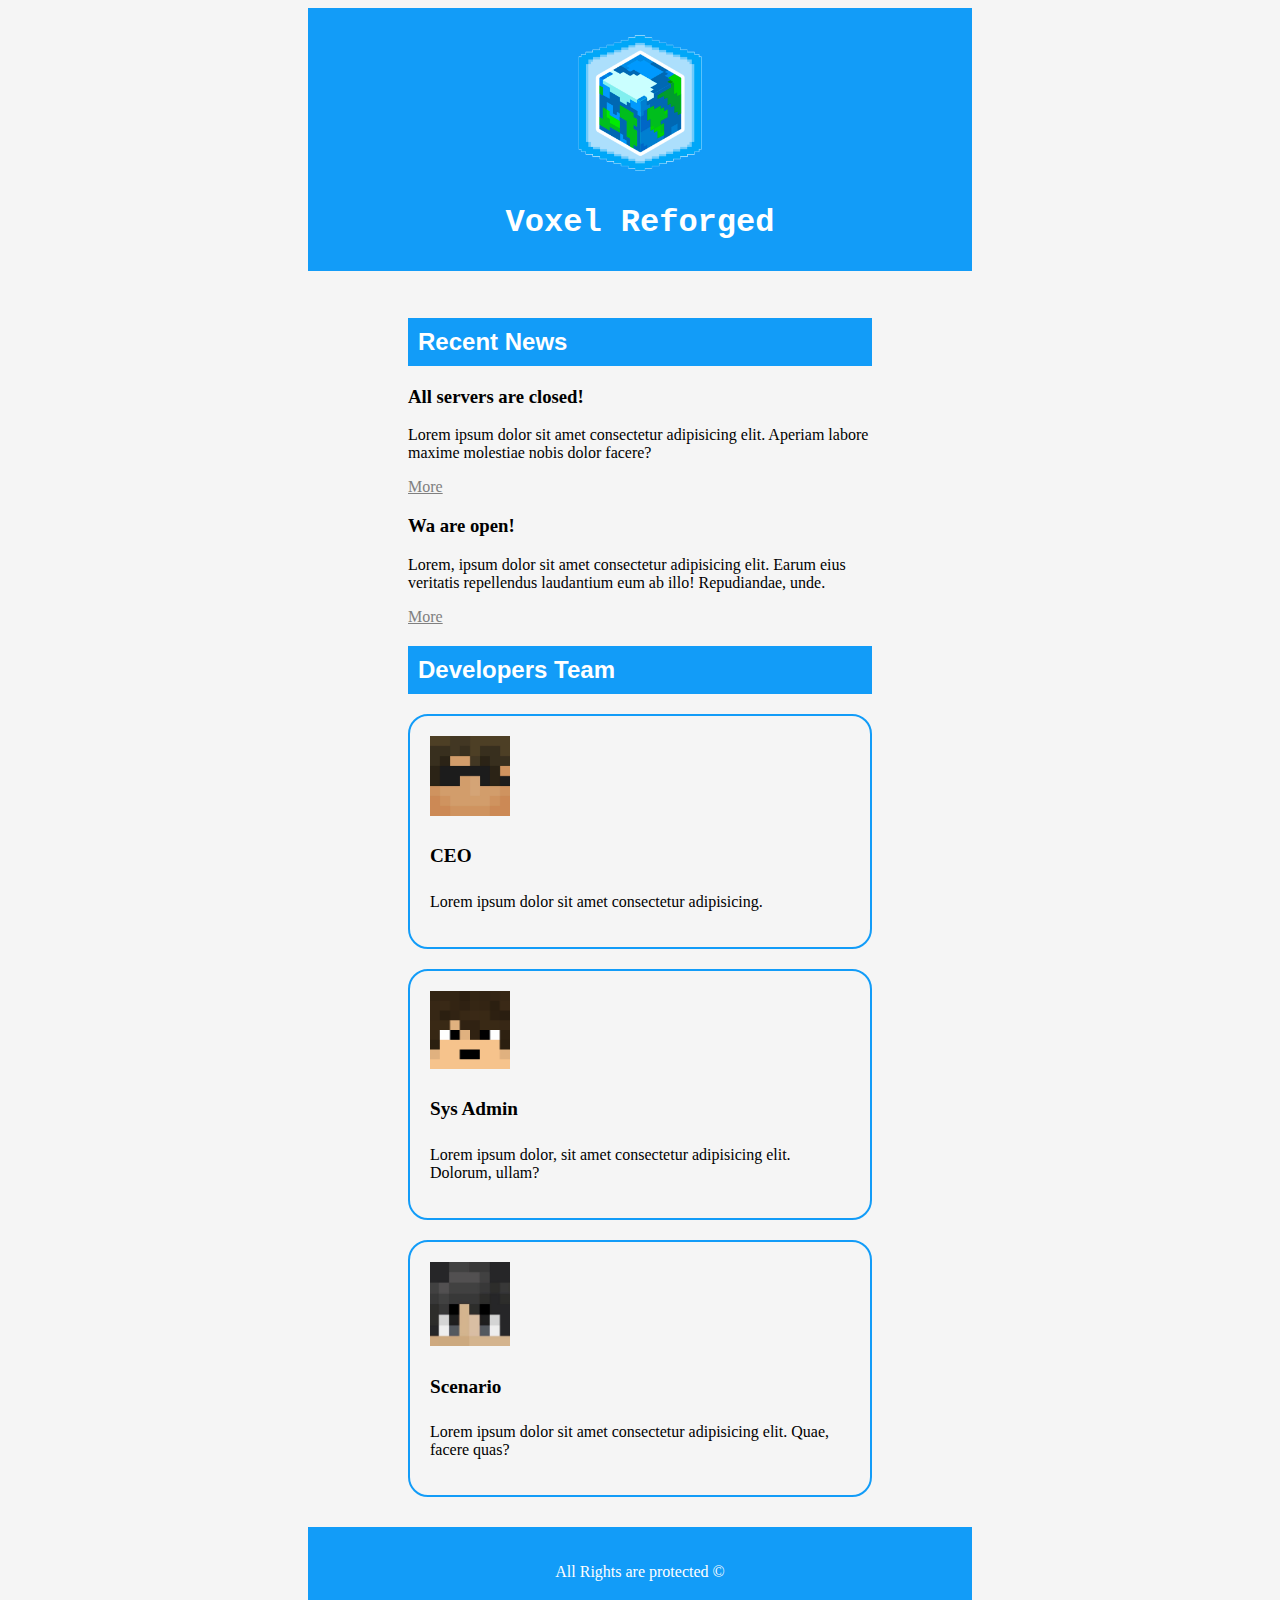
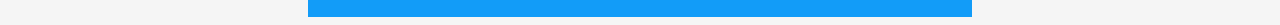
<file: Homework2ilya/index.html>
<!DOCTYPE html>
<html lang="en">

<head>
    <meta charset="UTF-8">
    <meta http-equiv="X-UA-Compatible" content="IE=edge">
    <meta name="viewport" content="width=device-width, initial-scale=1.0">
    <title>Homework 2 Ilya</title>
    <link rel="stylesheet" href="page1.css">
</head>

<body>
    <header>
        <img src="./png/logo.png" alt="logo" width="150px">
        <h1>Voxel Reforged </h1>
    </header>
    <main>
        <h2>Recent News</h2>
        <h3>All servers are closed!</h3>
        <p>Lorem ipsum dolor sit amet consectetur adipisicing elit. Aperiam labore maxime molestiae nobis dolor facere?
        </p>
        <a href="https://vk.com/voxelrealms" target="_blank">More</a>
        <h3>Wa are open!</h3>
        <p>Lorem, ipsum dolor sit amet consectetur adipisicing elit. Earum eius veritatis repellendus laudantium eum ab
            illo! Repudiandae, unde.</p>
        <a href="https://vk.com/@voxelrealms-chto-takoe" target="_blank">More</a>
        <h2>Developers Team</h2>
        <div>
            <img src="./png/face1.jpg" alt="ceo" width="80px">
            <h4>CEO</h4>
            <p>Lorem ipsum dolor sit amet consectetur adipisicing.</p>
        </div>
        <div>
            <img src="./png/face2.png" alt="sysadmin" width="80px">
            <h4>Sys Admin</h4>
            <p>Lorem ipsum dolor, sit amet consectetur adipisicing elit. Dolorum, ullam?</p>
        </div>
        <div>
            <img src="./png/face3.jpg" alt="scenario" width="80px">
            <h4>Scenario</h4>
            <p>Lorem ipsum dolor sit amet consectetur adipisicing elit. Quae, facere quas?</p>
        </div>
    </main>
    <footer>
<p>All Rights are protected &#169</p>
    </footer>
</body>

</html>
</file>
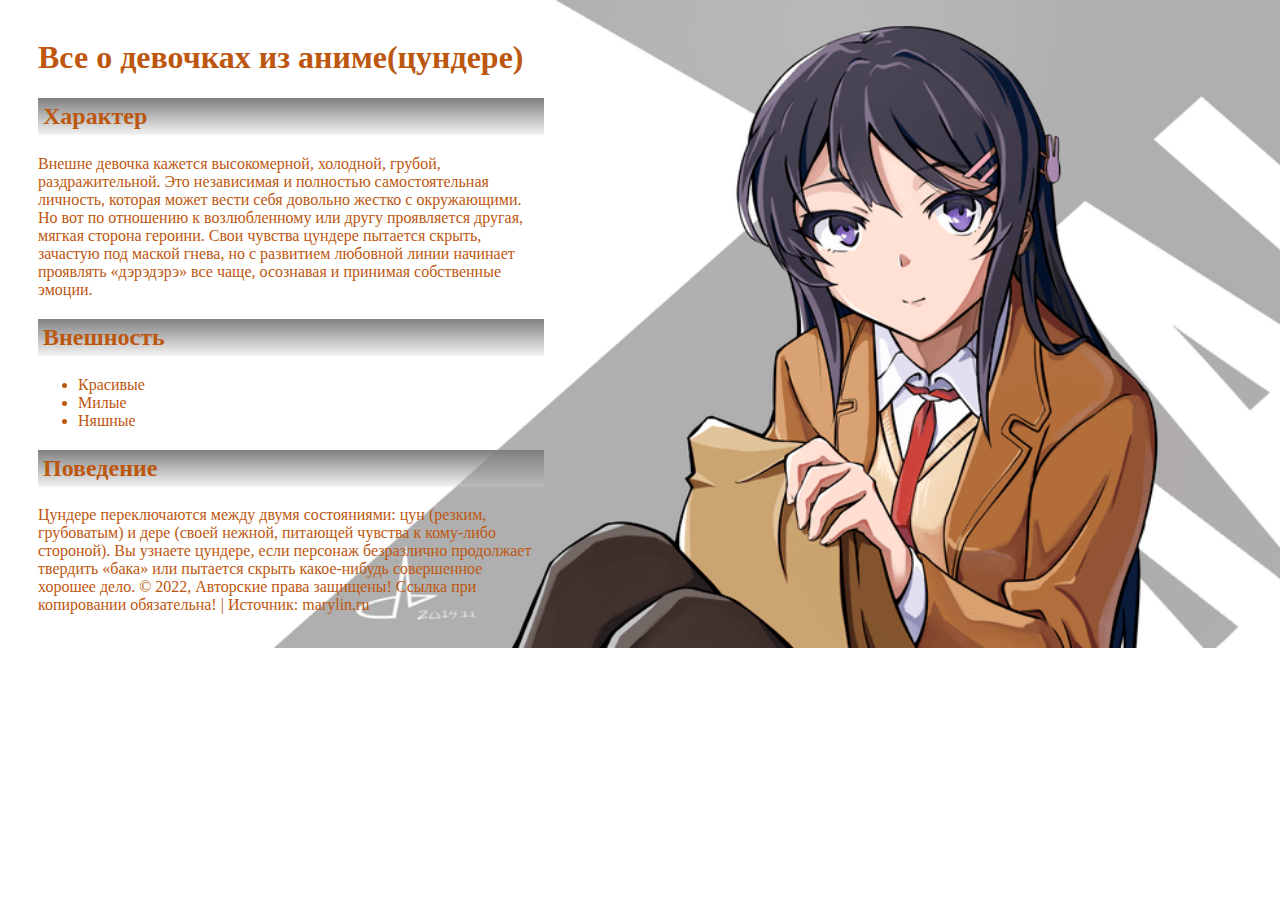
<file: Task2.2ilya/index.html>
<!DOCTYPE html>
<html lang="en">

<head>
    <meta charset="UTF-8">
    <meta http-equiv="X-UA-Compatible" content="IE=edge">
    <meta name="viewport" content="width=device-width, initial-scale=1.0">
    <title>Task2.2ilya</title>
    <link rel="stylesheet" href="page1.css">
</head>

<body>
    <main>
        <h1>Все о девочках из аниме(цундере)</h1>
        <h2>Характер</h2>
        <p>Внешне девочка кажется высокомерной, холодной, грубой, раздражительной. Это независимая и полностью
            самостоятельная личность, которая может вести себя довольно жестко с окружающими. Но вот по отношению к
            возлюбленному или другу проявляется другая, мягкая сторона героини. Свои чувства цундере пытается скрыть,
            зачастую под маской гнева, но с развитием любовной линии начинает проявлять «дэрэдэрэ» все чаще, осознавая и
            принимая собственные эмоции.
        </p>
        <h2> Внешность</h2>
        <ul>
            <li>Красивые</li>
            <li>Милые</li>
            <li>Няшные</li>
        </ul>
        <h2>Поведение</h2>
        <p>Цундере переключаются между двумя состояниями: цун (резким, грубоватым) и дере (своей нежной, питающей
            чувства к кому-либо стороной). Вы узнаете цундере, если персонаж безразлично продолжает твердить «бака» или
            пытается скрыть какое-нибудь совершенное хорошее дело. © 2022, Авторские права защищены! Ссылка при
            копировании обязательна! | Источник: marylin.ru</p>
    </main>
</body>

</html>
</file>
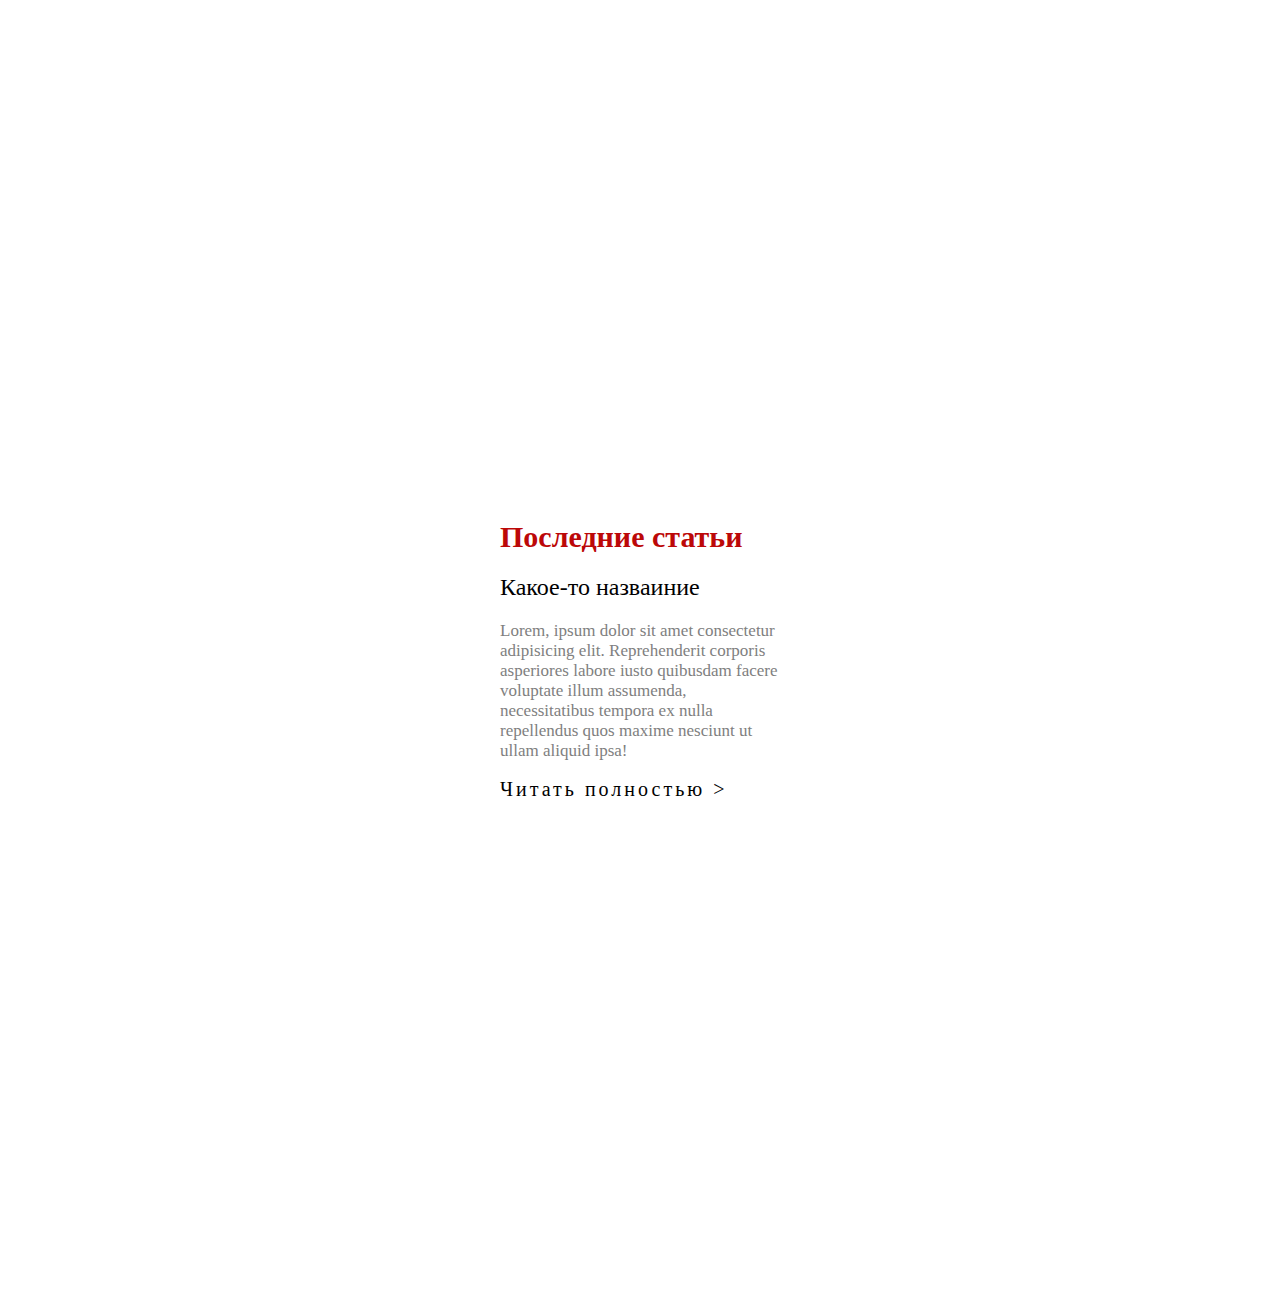
<file: Task2.1ilya/indeex.html>
<!DOCTYPE html>
<html lang="en">
<head>
    <meta charset="UTF-8">
    <meta http-equiv="X-UA-Compatible" content="IE=edge">
    <meta name="viewport" content="width=device-width, initial-scale=1.0">
    <title>Task2.1Ilya</title>
    <link rel="stylesheet" href="paage1.css">
</head>
<body>
    <h1> Последние статьи</h1>
    <h2>Какое-то назваиние</h2>
    <p>Lorem, ipsum dolor sit amet consectetur adipisicing elit. Reprehenderit corporis asperiores labore iusto quibusdam facere voluptate illum assumenda, necessitatibus tempora ex nulla repellendus quos maxime nesciunt ut ullam aliquid ipsa!</p>
    <a href="#">Читать полностью ></a>
</body>
</html>
</file>
<file: Homework2ilya/page1.css>
body {
    background-color: whitesmoke;
}

header {
    text-align: center;
    background-color: rgb(18, 156, 248);
    font-family: Courier New;
    margin: 5px 300px;
    padding: 20px 0 0 0;
}
h1 {
    text-align: center;
    padding-bottom: 30px;
    color: white;
    font-family: Courier New;
}


main {
    padding: 5px 400px;
}

h2 {
    background-color: rgb(18, 156, 248);
    padding: 10px;
    font-family: sans-serif;
    color: white;
}

div {
    display: block;
    border: 2px solid rgb(18, 156, 248);
    margin: 20px 0px;
    padding: 20px;
    border-radius: 20px;

}

p {
    font-family: Comic Sans MS;
}

h4 {
    font-size: larger;
}

a {
    color: gray;
}

footer {
    text-align: center;
    background-color: rgb(18, 156, 248);
    font-family: Courier New;
    padding: 20px;
    margin: 5px 300px;
    color: white;
}
</file>
<file: Task2.2ilya/page1.css>
body{
    background-image: url(./png/packg.png);
    background-size: cover;
    background-repeat: no-repeat;
}
main{
    width: 40%;
    font-family: Comic Sans MS;
    color: rgb(189, 87, 15);
    padding: 10px 10px 10px 30px;
}
h2{
    background-image: linear-gradient(to bottom, gray, rgba(211, 211, 211, 0.253));

    padding: 5px;
}
</file>
<file: Task2.1ilya/paage1.css>
body{
    margin: 400px;
    padding: 100px;
    font-family: Verdana;
}
h1{
    color: rgb(188, 8, 8);
    font-size: 30px;
}
h2{
    font-weight: normal;}
p{   
    font-size: 17px;
    color: gray;
    max-width: 400px;
}
a{
    color:black;
    text-decoration: none;
    letter-spacing: 3px;
    font-size: 20px;
}
</file>
